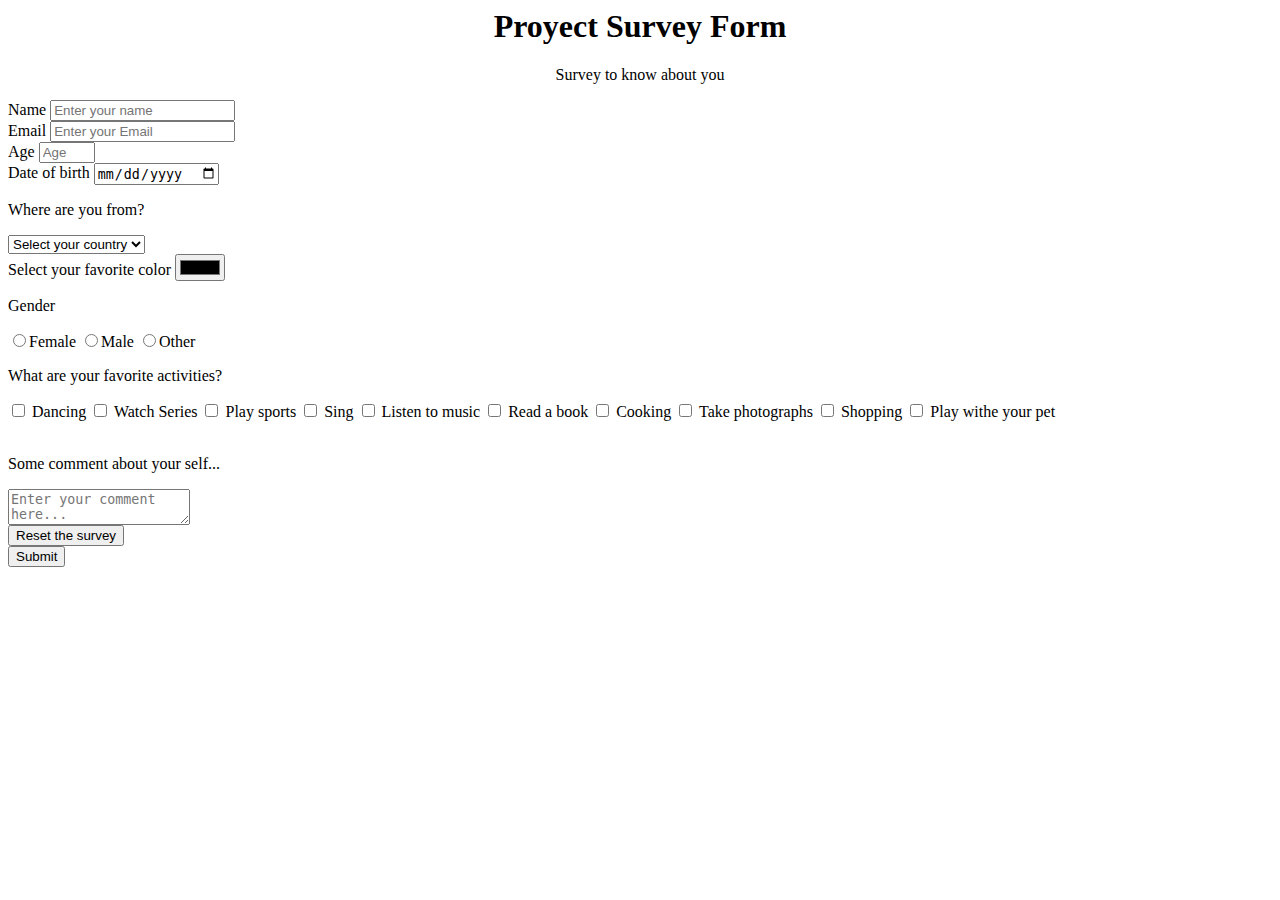
<file: Survey Form/index.html>
<script src="https://cdn.freecodecamp.org/testable-projects-fcc/v1/bundle.js"></script>

<body class="container">
    <center>
      <!--Primer punto(id=title)-->
      <h1 id="title">Proyect Survey Form</h1>
      <!--Segundo punto(id=description)-->
      <p id="description">Survey to know about you</p>
    </center>
    <!--Tercer punto(survey form)-->
    <form id="survey-form">
        <div class="form-group">
            <!--Cuarto punto(id=name)-->
            <label id="name-label" for="name">Name</label>
            <input 
                type="text"
                name="name"
                id="name"
                class="form-control"
                placeholder="Enter your name"
                maxlength="30"
                required
            >
        </div>
        <div class="form-group">
            <!--Quinto elemento(id=email)-->
            <!--#6(valida email con html)-->
            <label id="email-label" for="email">Email</label>
            <input 
                type="email"
                name="email"
                id="email"
                class="form-control"
                placeholder="Enter your Email"
                required
                >
        </div>
        <div class="form-group">
            <label id="number-label" for="age">Age</label>
            <!--Septimo elemento(id=nmber)-->
            <!--Octavo elemento(number validation)-->
            <!--Noveno elemento(min-max)-->
            <!--decimo elemento(label -name-number-email)-->
            <input 
              id="number"
              type="number"
              name="age"
              class="form-control"
              max="99"
              min="10"
              placeholder="Age"
            >
            <!--Onceavo elemento(texto de descripción de name-email-number)-->
        </div>
        <div class="form-group">
          <label id="date" for="date">Date of birth</label>
          <input 
            type="date" 
            name="fec"
            size="20"
            class="form-control"
          >
        </div>
        <div class="form-group">
            <p>Where are you from?</p>
            <!--#12 (id= dropdown)-->
            <select id="dropdown" name="country" class="form-control">
              <option disabled selected value>Select your country</option>
              <option value="isc">Mexico</option>
              <option value="itc">Unites States</option>
              <option value="ibt">Canada</option>
              <option value="Nocar">Colombia</option>
              <option value="other">Other</option>
            </select>
        </div>
        <div class="form-group">
          <label id="color" for="color">Select your favorite color</label>
          <input 
            type="color"
            name="fav_color"
            size="20"
            class="form-group"
          >
        </div>
        <div class="form-group">
          <p>Gender</p>
          <label>
            <!--#13(radio buttons with name atribute)-->
            <input
              name="gender"
              type="radio"
              class="input-radio"
              value="female"
              id="female"
            />Female</label
          >
          <label>
            <input
              name="gender"
              type="radio"
              class="input-radio"
              value="male"
              id="male"
            />Male</label
          >
          <label
            ><input
              name="gender"
              type="radio"
              class="input-radio"
              value="other"
              id="other"
            />Other</label
          >
        </div>

        <div>
          <p>What are your favorite activities?</p>
          <!--#14(checkboxes with value attribute)-->
          <label id="dancing" for="dancing">
            <input 
              type="checkbox" 
              name="activities" 
              value="dancing"
            >
            Dancing</label>
          <label id="series" for="series">
            <input 
              type="checkbox" 
              name="activities"
              value="series"
            >
          Watch Series</label>
          <label id="sports" for="sports">
            <input 
              type="checkbox" 
              name="activities"
              value="sports"
            >
          Play sports</label>
          <label id="sing" for="sing">
            <input 
              type="checkbox" 
              name="activities"
              value="sing" 
            >
          Sing</label>
          <label id="music" for="music">
            <input 
              type="checkbox" 
              name="activities" 
              value="music"
            >
          Listen to music</label>
          <label id="read" for="read">
            <input 
              type="checkbox" 
              name="activities"
              value="read"
            >
          Read a book</label>
          <label id="cook" for="cook">
            <input 
              type="checkbox" 
              name="activities"
              value="cook"
            >
          Cooking</label>
          <label id="photo" for="photo">
            <input 
              type="checkbox" 
              name="activities"
              value="photos"
            >
          Take photographs</label>
          <label id="shop" for="shop">
            <input 
              type="checkbox" 
              name="activities"
              value="shop"
            >
          Shopping</label>
          <label id="pet" for="pet">
            <input 
              type="checkbox" 
              name="activities"
              value="pet"
            >
          Play withe your pet</label>
        </div>
        <br>
        <div>
          <p>Some comment about your self...</p>
          <!--#15 textarea-->
          <textarea 
            class="form-group"
            name="comment"
            placeholder="Enter your comment here..."
          ></textarea>
        </div>
        <div>
          <button 
          type="reset" 
          name="b_limpiar" 
          value="Resert the survey" 
          class="boton_azul">
          Reset the survey
          </button>
        </div>
        <div>
          <!--#16(id= submit-->
          <input 
            type="submit"
            name="submit"
            value="Submit"
            id="submit"
            class="submit-button boton_azul"
            >
        </div>
      
    </form>

</body>
</file>
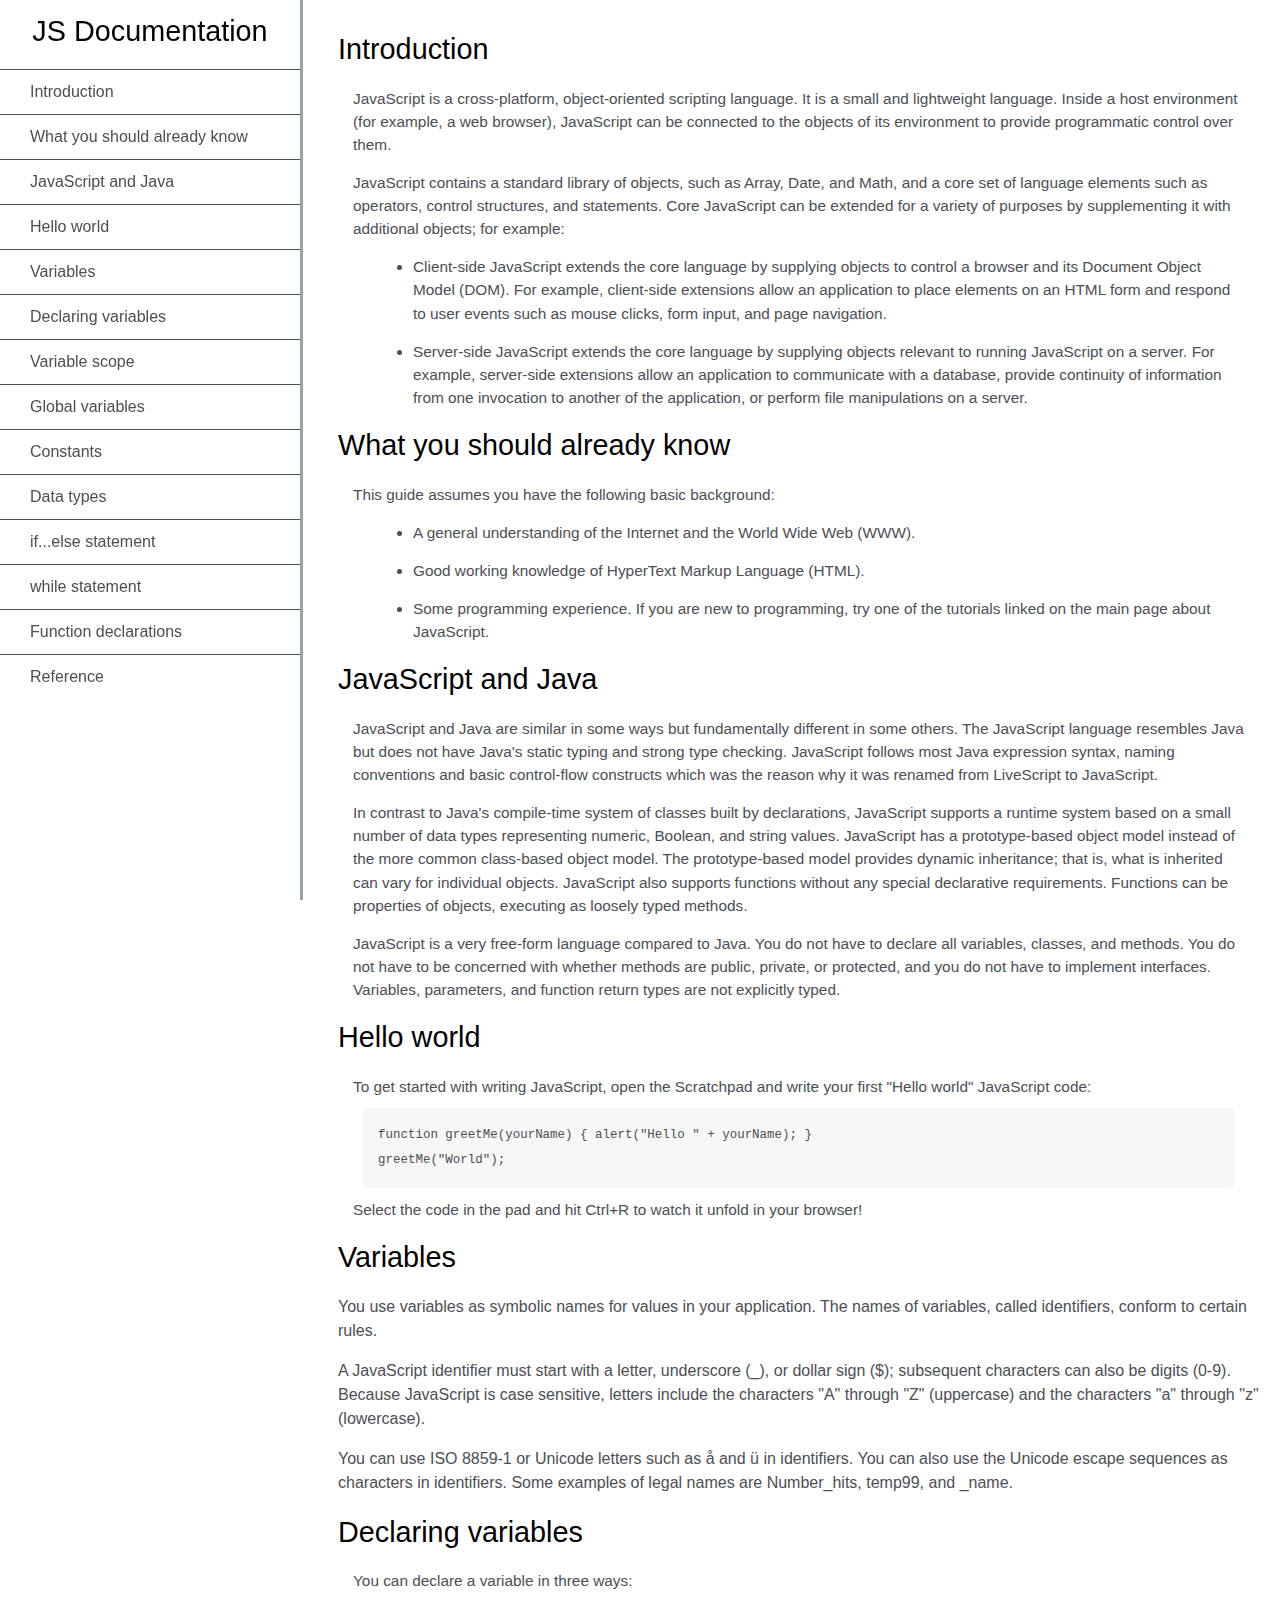
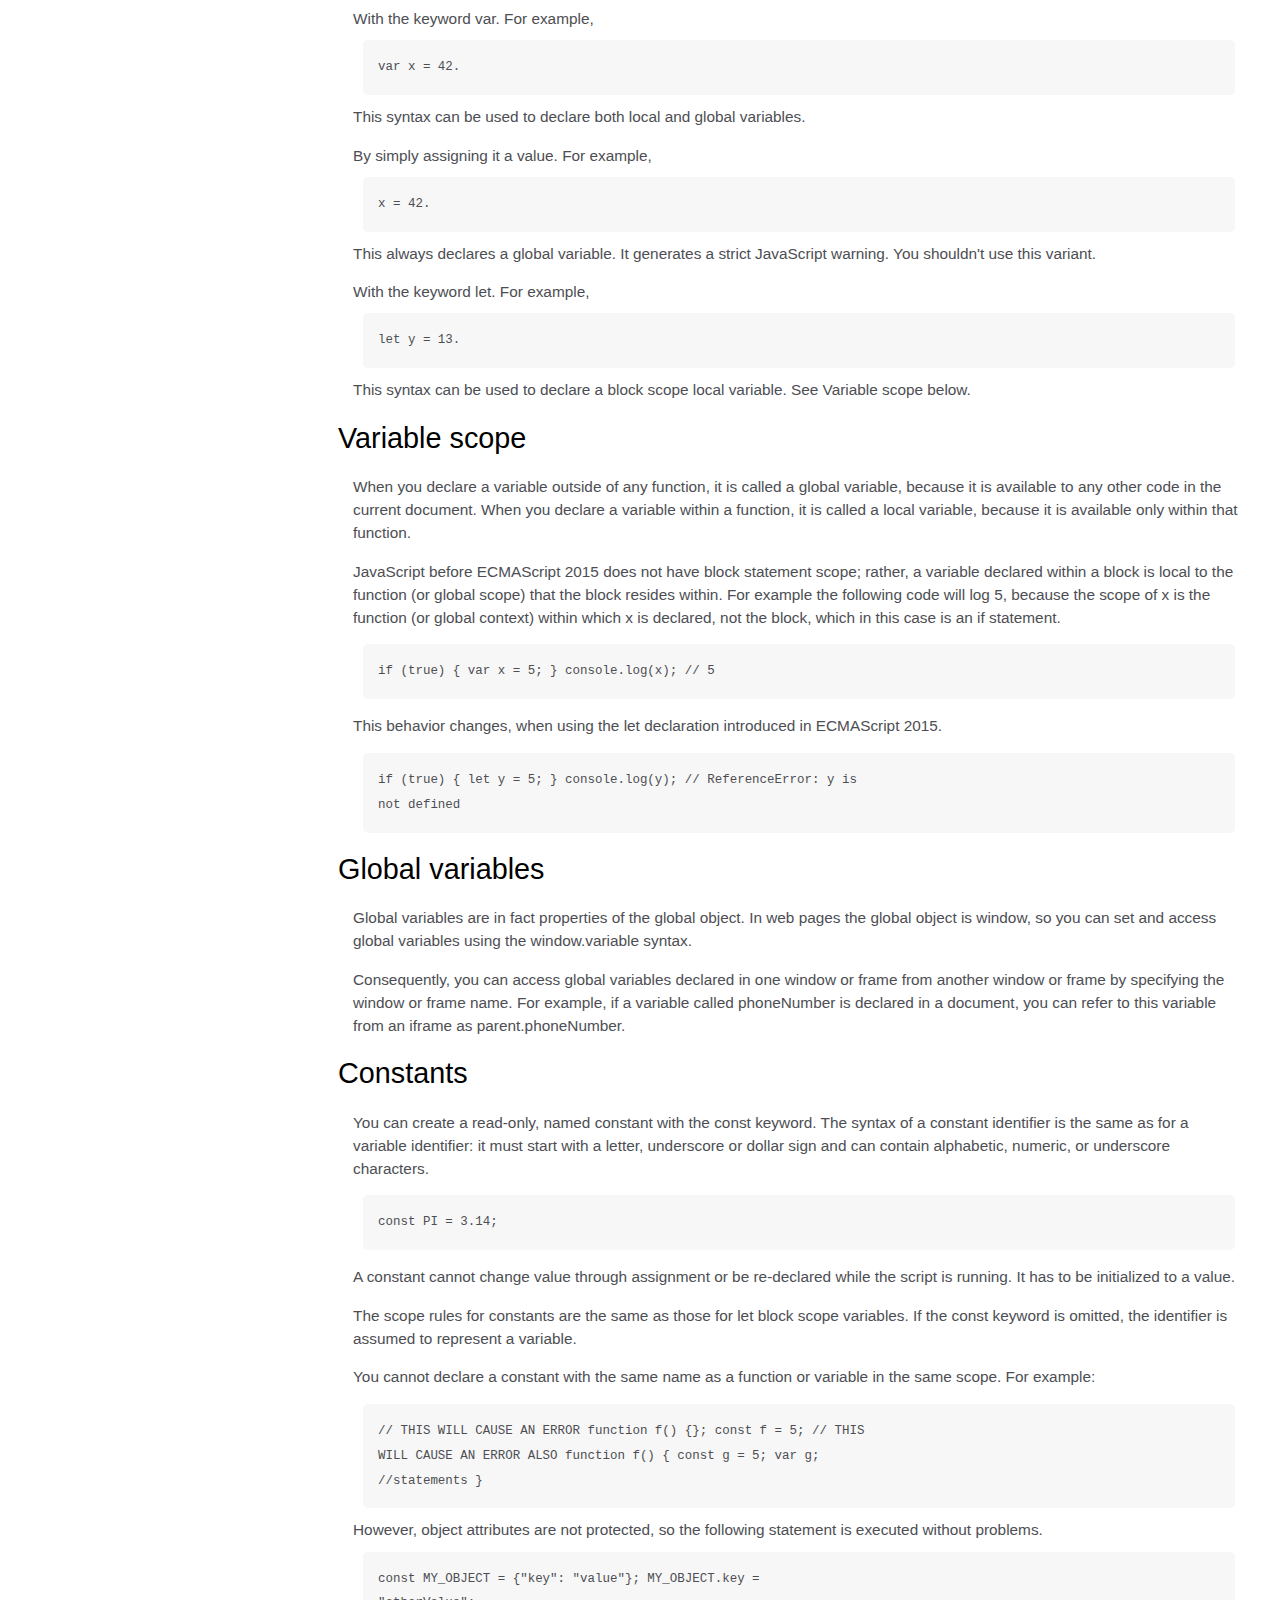
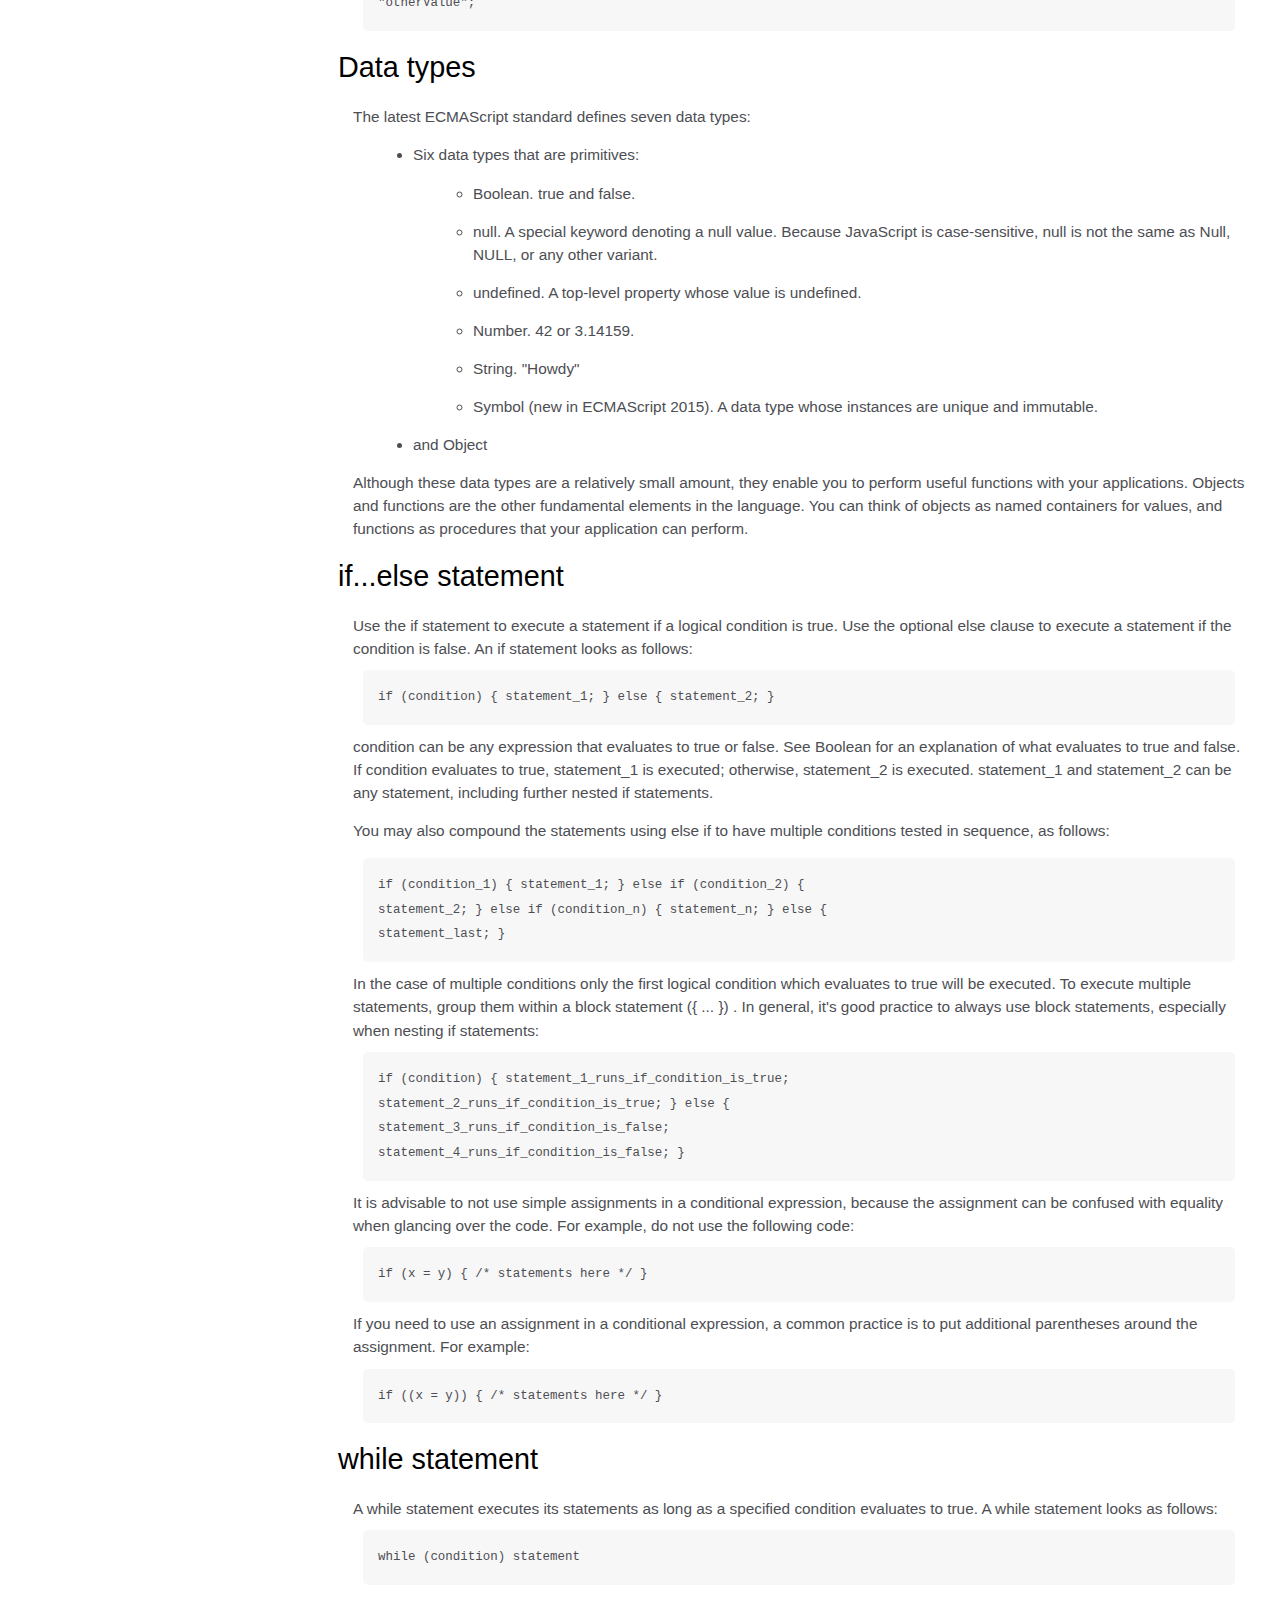
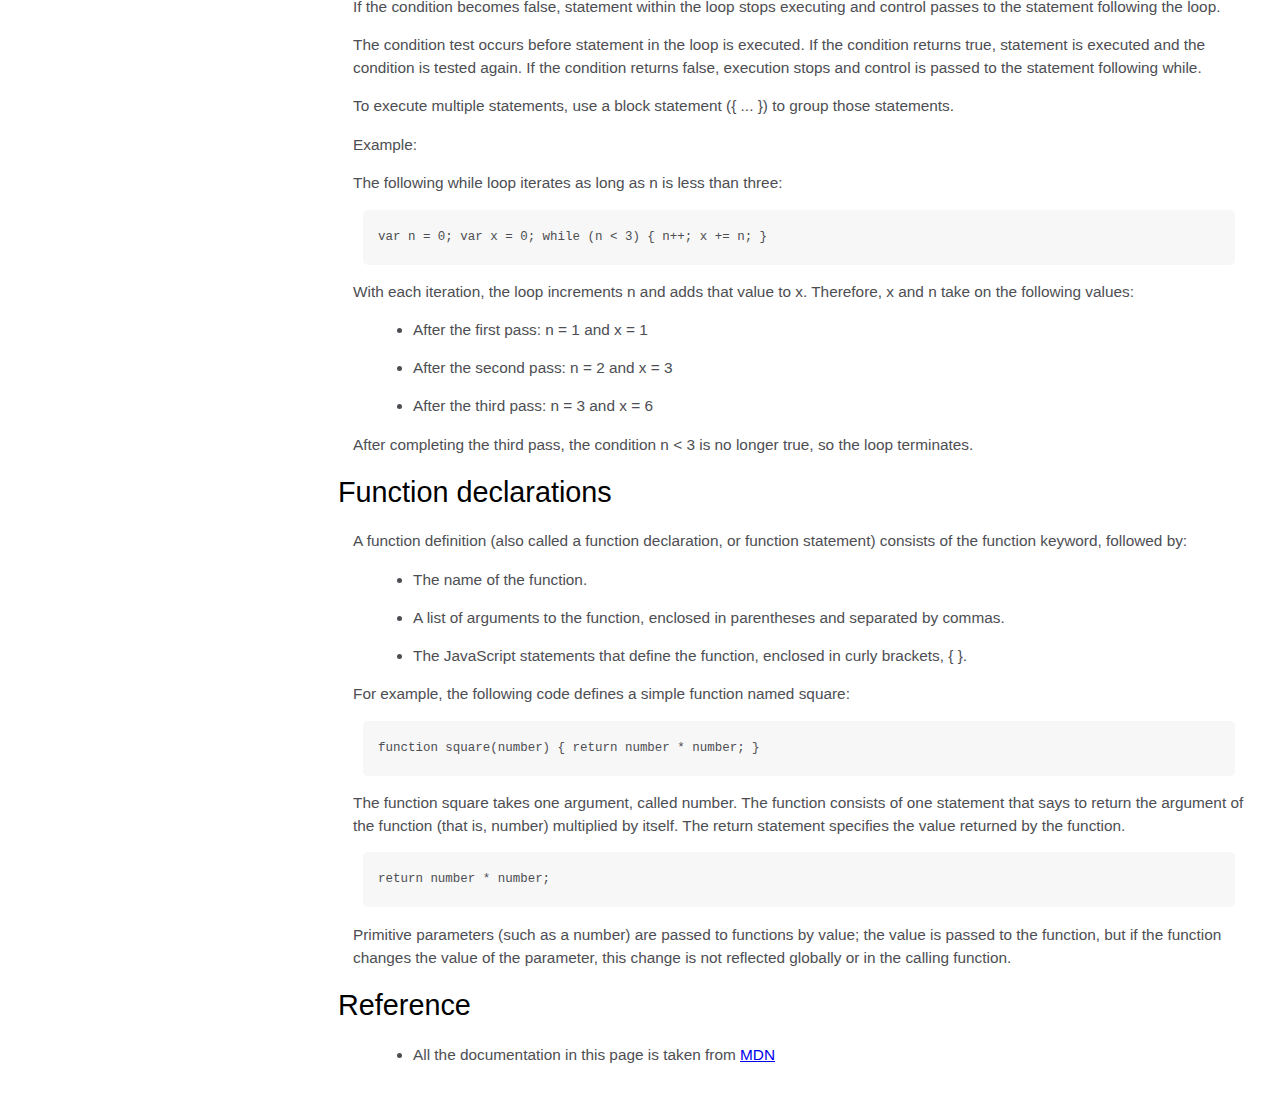
<file: Technical Document Page/index.html>
<!DOCTYPE html>
<html>
  <head>
    <link rel="stylesheet" href="styles.css" />
  </head>
  <body>
    <nav id="navbar">
      <header>JS Documentation</header>
      <ul>
        <li><a class="nav-link" href="#Introduction">Introduction</a></li>
        <li>
          <a class="nav-link" href="#What_you_should_already_know"
            >What you should already know</a
          >
        </li>
        <li>
          <a class="nav-link" href="#JavaScript_and_Java"
            >JavaScript and Java</a
          >
        </li>
        <li><a class="nav-link" href="#Hello_world">Hello world</a></li>
        <li><a class="nav-link" href="#Variables">Variables</a></li>
        <li>
          <a class="nav-link" href="#Declaring_variables"
            >Declaring variables</a
          >
        </li>
        <li><a class="nav-link" href="#Variable_scope">Variable scope</a></li>
        <li>
          <a class="nav-link" href="#Global_variables">Global variables</a>
        </li>
        <li><a class="nav-link" href="#Constants">Constants</a></li>
        <li><a class="nav-link" href="#Data_types">Data types</a></li>
        <li>
          <a class="nav-link" href="#if...else_statement"
            >if...else statement</a
          >
        </li>
        <li><a class="nav-link" href="#while_statement">while statement</a></li>
        <li>
          <a class="nav-link" href="#Function_declarations"
            >Function declarations</a
          >
        </li>
        <li><a class="nav-link" href="#Reference">Reference</a></li>
      </ul>
    </nav>
    <main id="main-doc">
      <section class="main-section" id="Introduction">
        <header>Introduction</header>
        <article>
          <p>
            JavaScript is a cross-platform, object-oriented scripting language.
            It is a small and lightweight language. Inside a host environment
            (for example, a web browser), JavaScript can be connected to the
            objects of its environment to provide programmatic control over
            them.
          </p>

          <p>
            JavaScript contains a standard library of objects, such as Array,
            Date, and Math, and a core set of language elements such as
            operators, control structures, and statements. Core JavaScript can
            be extended for a variety of purposes by supplementing it with
            additional objects; for example:
          </p>
          <ul>
            <li>
              Client-side JavaScript extends the core language by supplying
              objects to control a browser and its Document Object Model (DOM).
              For example, client-side extensions allow an application to place
              elements on an HTML form and respond to user events such as mouse
              clicks, form input, and page navigation.
            </li>
            <li>
              Server-side JavaScript extends the core language by supplying
              objects relevant to running JavaScript on a server. For example,
              server-side extensions allow an application to communicate with a
              database, provide continuity of information from one invocation to
              another of the application, or perform file manipulations on a
              server.
            </li>
          </ul>
        </article>
      </section>
      <section class="main-section" id="What_you_should_already_know">
        <header>What you should already know</header>
        <article>
          <p>This guide assumes you have the following basic background:</p>

          <ul>
            <li>
              A general understanding of the Internet and the World Wide Web
              (WWW).
            </li>
            <li>Good working knowledge of HyperText Markup Language (HTML).</li>
            <li>
              Some programming experience. If you are new to programming, try
              one of the tutorials linked on the main page about JavaScript.
            </li>
          </ul>
        </article>
      </section>
      <section class="main-section" id="JavaScript_and_Java">
        <header>JavaScript and Java</header>
        <article>
          <p>
            JavaScript and Java are similar in some ways but fundamentally
            different in some others. The JavaScript language resembles Java but
            does not have Java's static typing and strong type checking.
            JavaScript follows most Java expression syntax, naming conventions
            and basic control-flow constructs which was the reason why it was
            renamed from LiveScript to JavaScript.
          </p>

          <p>
            In contrast to Java's compile-time system of classes built by
            declarations, JavaScript supports a runtime system based on a small
            number of data types representing numeric, Boolean, and string
            values. JavaScript has a prototype-based object model instead of the
            more common class-based object model. The prototype-based model
            provides dynamic inheritance; that is, what is inherited can vary
            for individual objects. JavaScript also supports functions without
            any special declarative requirements. Functions can be properties of
            objects, executing as loosely typed methods.
          </p>
          <p>
            JavaScript is a very free-form language compared to Java. You do not
            have to declare all variables, classes, and methods. You do not have
            to be concerned with whether methods are public, private, or
            protected, and you do not have to implement interfaces. Variables,
            parameters, and function return types are not explicitly typed.
          </p>
        </article>
      </section>
      <section class="main-section" id="Hello_world">
        <header>Hello world</header>
        <article>
          To get started with writing JavaScript, open the Scratchpad and write
          your first "Hello world" JavaScript code:
          <code
            >function greetMe(yourName) { alert("Hello " + yourName); }
            greetMe("World");
          </code>

          Select the code in the pad and hit Ctrl+R to watch it unfold in your
          browser!
        </article>
      </section>
      <section class="main-section" id="Variables">
        <header>Variables</header>
        <p>
          You use variables as symbolic names for values in your application.
          The names of variables, called identifiers, conform to certain rules.
        </p>
        <p>
          A JavaScript identifier must start with a letter, underscore (_), or
          dollar sign ($); subsequent characters can also be digits (0-9).
          Because JavaScript is case sensitive, letters include the characters
          "A" through "Z" (uppercase) and the characters "a" through "z"
          (lowercase).
        </p>
        <p>
          You can use ISO 8859-1 or Unicode letters such as å and ü in
          identifiers. You can also use the Unicode escape sequences as
          characters in identifiers. Some examples of legal names are
          Number_hits, temp99, and _name.
        </p>
      </section>
      <section class="main-section" id="Declaring_variables">
        <header>Declaring variables</header>
        <article>
          You can declare a variable in three ways:
          <p>
            With the keyword var. For example, <code>var x = 42.</code> This
            syntax can be used to declare both local and global variables.
          </p>
          <p>
            By simply assigning it a value. For example,
            <code>x = 42.</code> This always declares a global variable. It
            generates a strict JavaScript warning. You shouldn't use this
            variant.
          </p>
          <p>
            With the keyword let. For example,<code> let y = 13.</code> This
            syntax can be used to declare a block scope local variable. See
            Variable scope below.
          </p>
        </article>
      </section>
      <section class="main-section" id="Variable_scope">
        <header>Variable scope</header>
        <article>
          <p>
            When you declare a variable outside of any function, it is called a
            global variable, because it is available to any other code in the
            current document. When you declare a variable within a function, it
            is called a local variable, because it is available only within that
            function.
          </p>

          <p>
            JavaScript before ECMAScript 2015 does not have block statement
            scope; rather, a variable declared within a block is local to the
            function (or global scope) that the block resides within. For
            example the following code will log 5, because the scope of x is the
            function (or global context) within which x is declared, not the
            block, which in this case is an if statement.
          </p>
          <code>if (true) { var x = 5; } console.log(x); // 5</code>
          <p>
            This behavior changes, when using the let declaration introduced in
            ECMAScript 2015.
          </p>

          <code
            >if (true) { let y = 5; } console.log(y); // ReferenceError: y is
            not defined</code
          >
        </article>
      </section>
      <section class="main-section" id="Global_variables">
        <header>Global variables</header>
        <article>
          <p>
            Global variables are in fact properties of the global object. In web
            pages the global object is window, so you can set and access global
            variables using the window.variable syntax.
          </p>

          <p>
            Consequently, you can access global variables declared in one window
            or frame from another window or frame by specifying the window or
            frame name. For example, if a variable called phoneNumber is
            declared in a document, you can refer to this variable from an
            iframe as parent.phoneNumber.
          </p>
        </article>
      </section>
      <section class="main-section" id="Constants">
        <header>Constants</header>
        <article>
          <p>
            You can create a read-only, named constant with the const keyword.
            The syntax of a constant identifier is the same as for a variable
            identifier: it must start with a letter, underscore or dollar sign
            and can contain alphabetic, numeric, or underscore characters.
          </p>

          <code>const PI = 3.14;</code>
          <p>
            A constant cannot change value through assignment or be re-declared
            while the script is running. It has to be initialized to a value.
          </p>

          <p>
            The scope rules for constants are the same as those for let block
            scope variables. If the const keyword is omitted, the identifier is
            assumed to represent a variable.
          </p>

          <p>
            You cannot declare a constant with the same name as a function or
            variable in the same scope. For example:
          </p>

          <code
            >// THIS WILL CAUSE AN ERROR function f() {}; const f = 5; // THIS
            WILL CAUSE AN ERROR ALSO function f() { const g = 5; var g;
            //statements }</code
          >
          However, object attributes are not protected, so the following
          statement is executed without problems.
          <code
            >const MY_OBJECT = {"key": "value"}; MY_OBJECT.key =
            "otherValue";</code
          >
        </article>
      </section>
      <section class="main-section" id="Data_types">
        <header>Data types</header>
        <article>
          <p>The latest ECMAScript standard defines seven data types:</p>
          <ul>
            <li>
              <p>Six data types that are primitives:</p>
              <ul>
                <li>Boolean. true and false.</li>
                <li>
                  null. A special keyword denoting a null value. Because
                  JavaScript is case-sensitive, null is not the same as Null,
                  NULL, or any other variant.
                </li>
                <li>
                  undefined. A top-level property whose value is undefined.
                </li>
                <li>Number. 42 or 3.14159.</li>
                <li>String. "Howdy"</li>
                <li>
                  Symbol (new in ECMAScript 2015). A data type whose instances
                  are unique and immutable.
                </li>
              </ul>
            </li>

            <li>and Object</li>
          </ul>
          Although these data types are a relatively small amount, they enable
          you to perform useful functions with your applications. Objects and
          functions are the other fundamental elements in the language. You can
          think of objects as named containers for values, and functions as
          procedures that your application can perform.
        </article>
      </section>
      <section class="main-section" id="if...else_statement">
        <header>if...else statement</header>
        <article>
          Use the if statement to execute a statement if a logical condition is
          true. Use the optional else clause to execute a statement if the
          condition is false. An if statement looks as follows:

          <code>if (condition) { statement_1; } else { statement_2; }</code>
          condition can be any expression that evaluates to true or false. See
          Boolean for an explanation of what evaluates to true and false. If
          condition evaluates to true, statement_1 is executed; otherwise,
          statement_2 is executed. statement_1 and statement_2 can be any
          statement, including further nested if statements.
          <p>
            You may also compound the statements using else if to have multiple
            conditions tested in sequence, as follows:
          </p>
          <code
            >if (condition_1) { statement_1; } else if (condition_2) {
            statement_2; } else if (condition_n) { statement_n; } else {
            statement_last; }
          </code>
          In the case of multiple conditions only the first logical condition
          which evaluates to true will be executed. To execute multiple
          statements, group them within a block statement ({ ... }) . In
          general, it's good practice to always use block statements, especially
          when nesting if statements:

          <code
            >if (condition) { statement_1_runs_if_condition_is_true;
            statement_2_runs_if_condition_is_true; } else {
            statement_3_runs_if_condition_is_false;
            statement_4_runs_if_condition_is_false; }</code
          >
          It is advisable to not use simple assignments in a conditional
          expression, because the assignment can be confused with equality when
          glancing over the code. For example, do not use the following code:
          <code>if (x = y) { /* statements here */ }</code> If you need to use
          an assignment in a conditional expression, a common practice is to put
          additional parentheses around the assignment. For example:

          <code>if ((x = y)) { /* statements here */ }</code>
        </article>
      </section>
      <section class="main-section" id="while_statement">
        <header>while statement</header>
        <article>
          A while statement executes its statements as long as a specified
          condition evaluates to true. A while statement looks as follows:

          <code>while (condition) statement</code> If the condition becomes
          false, statement within the loop stops executing and control passes to
          the statement following the loop.

          <p>
            The condition test occurs before statement in the loop is executed.
            If the condition returns true, statement is executed and the
            condition is tested again. If the condition returns false, execution
            stops and control is passed to the statement following while.
          </p>

          <p>
            To execute multiple statements, use a block statement ({ ... }) to
            group those statements.
          </p>

          Example:

          <p>
            The following while loop iterates as long as n is less than three:
          </p>

          <code>var n = 0; var x = 0; while (n &lt; 3) { n++; x += n; }</code>
          <p>
            With each iteration, the loop increments n and adds that value to x.
            Therefore, x and n take on the following values:
          </p>

          <ul>
            <li>After the first pass: n = 1 and x = 1</li>
            <li>After the second pass: n = 2 and x = 3</li>
            <li>After the third pass: n = 3 and x = 6</li>
          </ul>
          <p>
            After completing the third pass, the condition n &lt; 3 is no longer
            true, so the loop terminates.
          </p>
        </article>
      </section>
      <section class="main-section" id="Function_declarations">
        <header>Function declarations</header>
        <article>
          A function definition (also called a function declaration, or function
          statement) consists of the function keyword, followed by:

          <ul>
            <li>The name of the function.</li>
            <li>
              A list of arguments to the function, enclosed in parentheses and
              separated by commas.
            </li>
            <li>
              The JavaScript statements that define the function, enclosed in
              curly brackets, { }.
            </li>
          </ul>
          <p>
            For example, the following code defines a simple function named
            square:
          </p>

          <code>function square(number) { return number * number; }</code>
          <p>
            The function square takes one argument, called number. The function
            consists of one statement that says to return the argument of the
            function (that is, number) multiplied by itself. The return
            statement specifies the value returned by the function.
          </p>
          <code>return number * number;</code>
          <p>
            Primitive parameters (such as a number) are passed to functions by
            value; the value is passed to the function, but if the function
            changes the value of the parameter, this change is not reflected
            globally or in the calling function.
          </p>
        </article>
      </section>
      <section class="main-section" id="Reference">
        <header>Reference</header>
        <article>
          <ul>
            <li>
              All the documentation in this page is taken from
              <a
                href="https://developer.mozilla.org/en-US/docs/Web/JavaScript/Guide"
                target="_blank"
                >MDN</a
              >
            </li>
          </ul>
        </article>
      </section>
    </main>
  </body>
  
</html>
</file>
<file: Technical Document Page/styles.css>
html,
body {
  min-width: 290px;
  color: #4d4e53;
  background-color: #ffffff;
  font-family: 'Open Sans', Arial, sans-serif;
  line-height: 1.5;
}

#navbar {
  position: fixed;
  min-width: 290px;
  top: 0px;
  left: 0px;
  width: 300px;
  height: 100%;
  border-right: solid;
  border-color: rgba(0, 22, 22, 0.4);
}

header {
  color: black;
  margin: 10px;
  text-align: center;
  font-size: 1.8em;
  font-weight: thin;
}

#main-doc header {
  text-align: left;
  margin: 0px;
}

#navbar ul {
  height: 88%;
  padding: 0;
  overflow-y: auto;
  overflow-x: hidden;
}

#navbar li {
  color: #4d4e53;
  border-top: 1px solid;
  list-style: none;
  position: relative;
  width: 100%;
}

#navbar a {
  display: block;
  padding: 10px 30px;
  color: #4d4e53;
  text-decoration: none;
  cursor: pointer;
}

#main-doc {
  position: absolute;
  margin-left: 310px;
  padding: 20px;
  margin-bottom: 110px;
}

section article {
  color: #4d4e53;
  margin: 15px;
  font-size: 0.96em;
}

section li {
  margin: 15px 0px 0px 20px;
}

code {
  display: block;
  text-align: left;
  white-space: pre-line;
  position: relative;
  word-break: normal;
  word-wrap: normal;
  line-height: 2;
  background-color: #f7f7f7;
  padding: 15px;
  margin: 10px;
  border-radius: 5px;
}

@media only screen and (max-width: 815px) {
  /* For mobile phones: */
  #navbar ul {
    border: 1px solid;
    height: 207px;
  }

  #navbar {
    background-color: white;
    position: absolute;
    top: 0;
    padding: 0;
    margin: 0;
    width: 100%;
    max-height: 275px;
    border: none;
    z-index: 1;
    border-bottom: 2px solid;
  }

  #main-doc {
    position: relative;
    margin-left: 0px;
    margin-top: 270px;
  }
}

@media only screen and (max-width: 400px) {
  #main-doc {
    margin-left: -10px;
  }

  code {
    margin-left: -20px;
    width: 100%;
    padding: 15px;
    padding-left: 10px;
    padding-right: 45px;
    min-width: 233px;
  }
}
</file>
